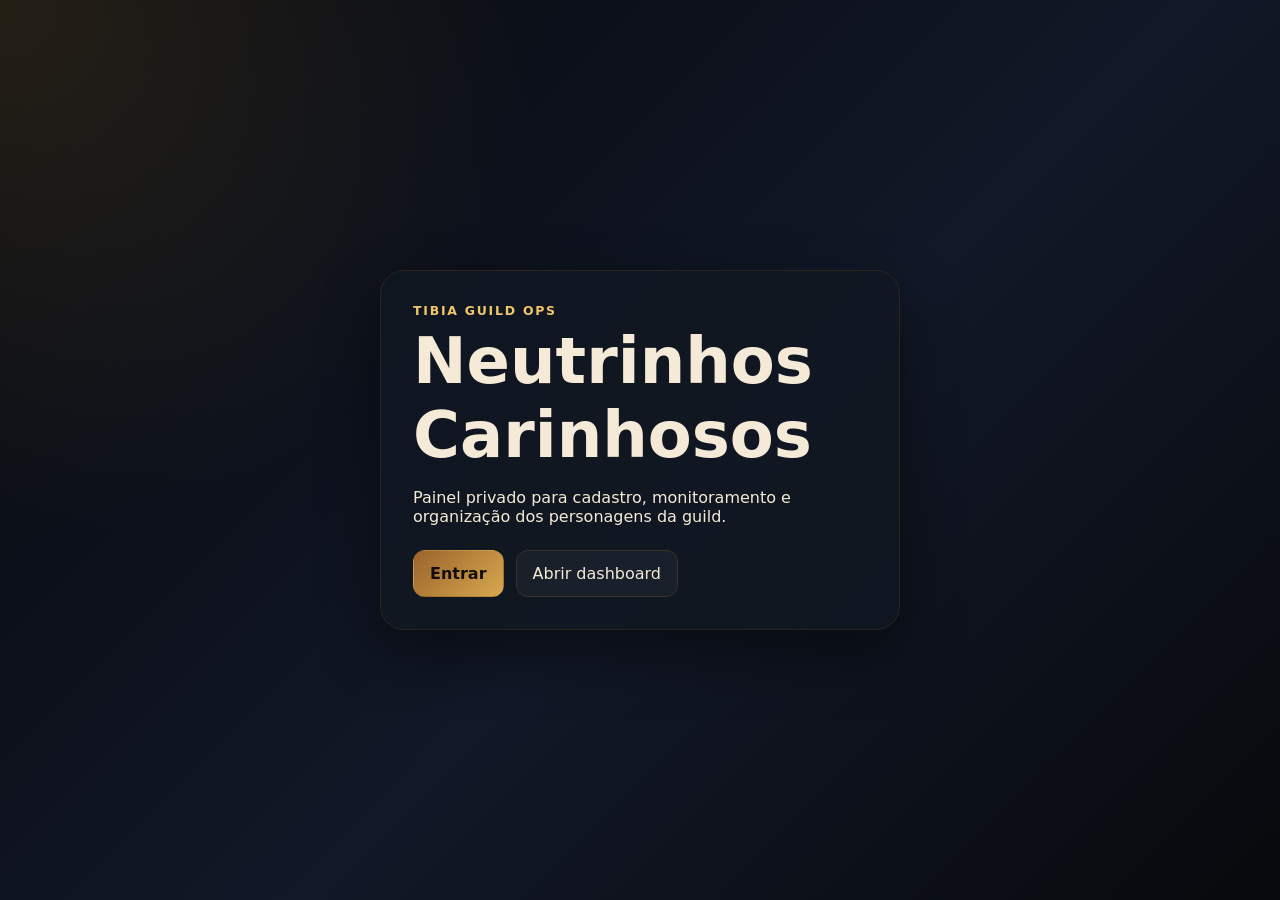
<file: public/index.html>
<!doctype html>
<html lang="pt-BR">
  <head>
    <meta charset="UTF-8" />
    <meta name="viewport" content="width=device-width, initial-scale=1.0" />
    <title>Neutrinhos Carinhosos</title>
    <link rel="stylesheet" href="../src/css/global.css" />
  </head>
  <body class="gate-page">
    <main class="gate-card">
      <p class="eyebrow">Tibia Guild Ops</p>
      <h1>Neutrinhos Carinhosos</h1>
      <p>Painel privado para cadastro, monitoramento e organização dos personagens da guild.</p>
      <div class="gate-actions">
        <a class="button primary" href="./login.html">Entrar</a>
        <a class="button ghost" href="./dashboard.html">Abrir dashboard</a>
      </div>
    </main>
  </body>
</html>
</file>
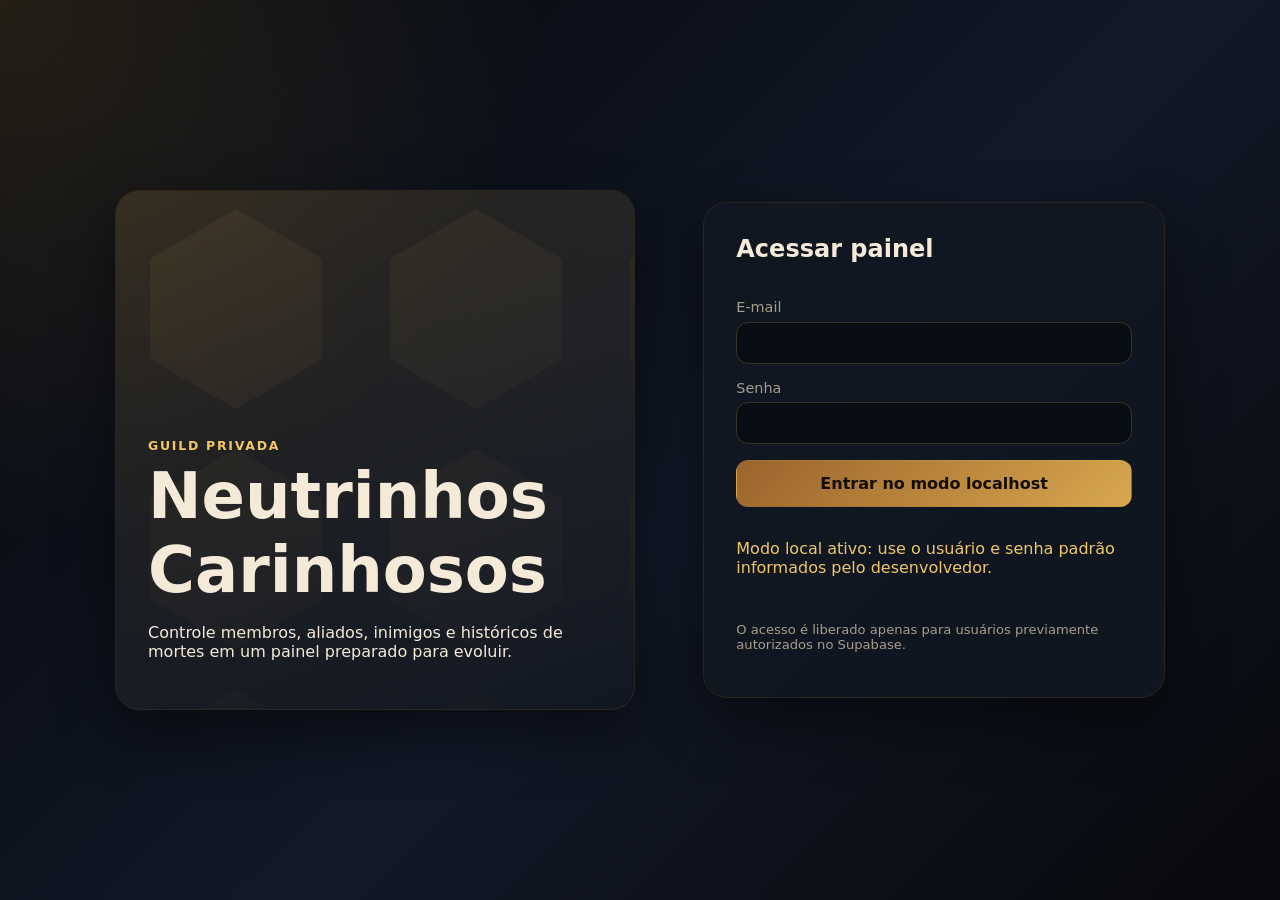
<file: public/character.html>
<!doctype html>
<html lang="pt-BR">
  <head>
    <meta charset="UTF-8" />
    <meta name="viewport" content="width=device-width, initial-scale=1.0" />
    <title>Personagem | Neutrinhos Carinhosos</title>
    <link rel="stylesheet" href="../src/css/global.css" />
    <link rel="stylesheet" href="../src/css/dashboard.css" />
  </head>
  <body>
    <div class="app-shell">
      <aside class="sidebar">
        <div class="guild-mark">NC</div>
        <h1>Neutrinhos<br />Carinhosos</h1>
        <nav>
          <a href="./dashboard.html#dashboard">Dashboard</a>
          <a href="./dashboard.html#characters">Personagens</a>
          <a href="./worlds.html" aria-current="page">Online por mundo</a>
          <a href="./notifications.html">Notificações</a>
          <a href="./dashboard.html#deaths">Mortes</a>
        </nav>
        <div class="sidebar-footer">
          <span id="user-role" class="badge badge-neutral">member</span>
          <button id="logout-button" class="button ghost full" type="button">Sair</button>
        </div>
      </aside>

      <main class="content">
        <header class="topbar">
          <div>
            <p class="eyebrow">Community Tibia style</p>
            <h2 id="character-page-title">Detalhes do personagem</h2>
          </div>
          <a class="button ghost" href="./worlds.html">Voltar aos mundos</a>
        </header>

        <section class="panel">
          <form id="character-lookup-form" class="world-search-form">
            <label>
              Nome do personagem
              <input id="character-lookup-name" name="character_name" placeholder="Ex.: Itzknust" required />
            </label>
            <button class="button primary" type="submit">Consultar personagem</button>
            <span id="character-source-status" class="badge badge-gold">aguardando consulta</span>
          </form>
        </section>

        <section class="community-sheet">
          <article class="community-box">
            <h3>Character Information</h3>
            <div id="character-info-table" class="community-table"><p class="muted">Carregando informações...</p></div>
          </article>

          <article class="community-box">
            <h3>Account Achievements</h3>
            <div id="character-achievements" class="community-table"><p class="muted">Carregando conquistas...</p></div>
          </article>

          <article class="community-box">
            <h3>Character Deaths (Last 30 Days)</h3>
            <div id="character-deaths" class="community-table"><p class="muted">Carregando mortes...</p></div>
          </article>

          <article class="community-box">
            <h3>Frags encontrados nas deathlists (últimos 30 dias)</h3>
            <div id="character-frag-scan" class="community-table"><p class="muted">Aguardando busca nas deathlists do mundo...</p></div>
          </article>
        </section>
      </main>
    </div>

    <script type="module" src="../src/js/characterProfile.js"></script>
  </body>
</html>
</file>
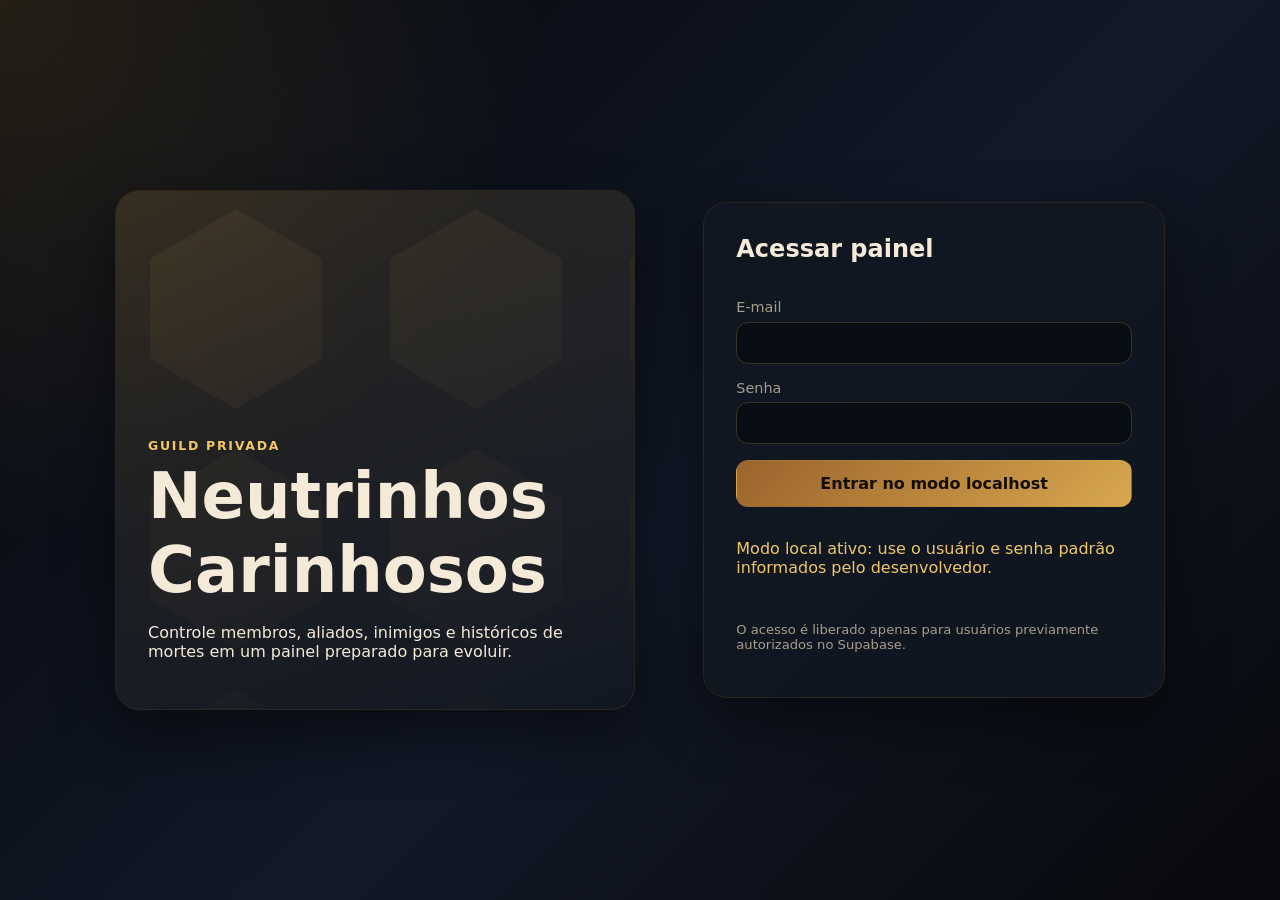
<file: public/dashboard.html>
<!doctype html>
<html lang="pt-BR">
  <head>
    <meta charset="UTF-8" />
    <meta name="viewport" content="width=device-width, initial-scale=1.0" />
    <title>Dashboard | Neutrinhos Carinhosos</title>
    <link rel="stylesheet" href="../src/css/global.css" />
    <link rel="stylesheet" href="../src/css/dashboard.css" />
  </head>
  <body>
    <div class="app-shell">
      <aside class="sidebar">
        <div class="guild-mark">NC</div>
        <h1>Neutrinhos<br />Carinhosos</h1>
        <nav>
          <a href="#dashboard">Dashboard</a>
          <a href="#characters">Personagens</a>
          <a href="./worlds.html">Online por mundo</a>
          <a href="./notifications.html">Notificações</a>
          <a href="#deaths">Mortes</a>
          <a href="#details">Detalhes</a>
        </nav>
        <div class="sidebar-footer">
          <span id="user-role" class="badge badge-neutral">member</span>
          <button id="logout-button" class="button ghost full" type="button">Sair</button>
        </div>
      </aside>

      <main class="content">
        <header class="topbar">
          <div>
            <p class="eyebrow">Painel privado</p>
            <h2>Gestão da guild Neutrinhos Carinhosos</h2>
          </div>
          <button id="new-character-button" class="button primary" type="button">Novo personagem</button>
        </header>

        <section id="dashboard" class="panel">
          <div class="section-heading">
            <h3>Resumo da guild</h3>
            <span id="sync-status" class="muted small">Dados carregados do Supabase</span>
          </div>
          <div class="stat-grid">
            <article class="stat-card"><span>Total</span><strong id="total-characters">0</strong><small>personagens cadastrados</small></article>
            <article class="stat-card"><span>Ativos</span><strong id="active-characters">0</strong><small>membros/leaders/vice leaders</small></article>
            <article class="stat-card"><span>Inimigos</span><strong id="enemy-characters">0</strong><small>enemy, hunted ou blacklist</small></article>
            <article class="stat-card"><span>Última morte</span><strong id="last-death">—</strong><small>registrada manualmente</small></article>
          </div>
          <div class="dashboard-grid">
            <article class="panel subpanel"><h4>Por vocação</h4><div id="vocation-summary" class="pill-list"></div></article>
            <article class="panel subpanel"><h4>Por status</h4><div id="status-summary" class="pill-list"></div></article>
            <article class="panel subpanel"><h4>Últimos adicionados</h4><ul id="recent-characters" class="compact-list"></ul></article>
            <article class="panel subpanel"><h4>Últimas mortes</h4><ul id="recent-deaths" class="compact-list"></ul></article>
          </div>
        </section>

        <section id="characters" class="panel">
          <div class="section-heading">
            <h3>Personagens</h3>
            <div class="filters">
              <input id="filter-name" type="search" placeholder="Buscar por nome" />
              <select id="filter-vocation"><option value="">Todas vocações</option></select>
              <select id="filter-status"><option value="">Todos status</option></select>
            </div>
          </div>
          <div class="table-wrap">
            <table>
              <thead><tr><th>Nome</th><th>Level</th><th>Vocação</th><th>Mundo</th><th>Status</th><th>Tags</th><th>Ações</th></tr></thead>
              <tbody id="characters-table"></tbody>
            </table>
          </div>
        </section>

        <section id="details" class="panel character-details hidden">
          <div class="section-heading"><h3>Detalhes do personagem</h3><button id="close-details" class="button ghost" type="button">Fechar</button></div>
          <div id="character-details-content" class="details-grid"></div>
        </section>

        <section id="deaths" class="panel">
          <div class="section-heading"><h3>Registrar morte manual</h3><span class="muted small">Preparado para futura importação via TibiaData API</span></div>
          <form id="death-form" class="form-grid">
            <label>Personagem<select id="death-character-id" name="character_id"></select></label>
            <label>Nome<input id="death-character-name" name="character_name" required /></label>
            <label>Data/hora<input id="death-time" name="death_time" type="datetime-local" required /></label>
            <label>Level<input id="death-level" name="level" type="number" min="1" /></label>
            <label class="wide">Morto por<input id="death-killed-by" name="killed_by" /></label>
            <label>Fonte<input id="death-source" name="source" value="manual" /></label>
            <label class="checkbox"><input id="death-is-pvp" name="is_pvp" type="checkbox" /> PvP</label>
            <button class="button primary" type="submit">Salvar morte</button>
          </form>
        </section>
      </main>
    </div>

    <dialog id="character-modal" class="modal-card">
      <form id="character-form" method="dialog" class="form-grid">
        <input id="character-id" name="id" type="hidden" />
        <div class="wide modal-header"><h3 id="character-form-title">Novo personagem</h3><button class="icon-button" type="button" data-close-modal>×</button></div>
        <label>Nome<input id="character-name" name="character_name" required /></label>
        <label>Level<input id="character-level" name="level" type="number" min="1" /></label>
        <label>Vocação<select id="character-vocation" name="vocation"></select></label>
        <label>Mundo<input id="character-world" name="world" value="Quelibra" /></label>
        <label>Rank na guild<input id="character-guild-rank" name="guild_rank" /></label>
        <label>Status<select id="character-status" name="status"></select></label>
        <label>Owner<input id="character-owner" name="owner_name" /></label>
        <label>Discord<input id="character-discord" name="discord_name" /></label>
        <label>Último online<input id="character-last-seen" name="last_seen_online" type="datetime-local" /></label>
        <label class="checkbox"><input id="character-main" name="main_character" type="checkbox" /> Main character</label>
        <fieldset class="wide tag-fieldset"><legend>Tags internas</legend><div id="tag-options" class="tag-options"></div></fieldset>
        <label class="wide">Notas<textarea id="character-notes" name="notes" rows="4"></textarea></label>
        <div class="wide form-actions"><button class="button ghost" type="button" data-close-modal>Cancelar</button><button class="button primary" type="submit">Salvar</button></div>
      </form>
    </dialog>

    <script type="module" src="../src/js/dashboard.js"></script>
  </body>
</html>
</file>
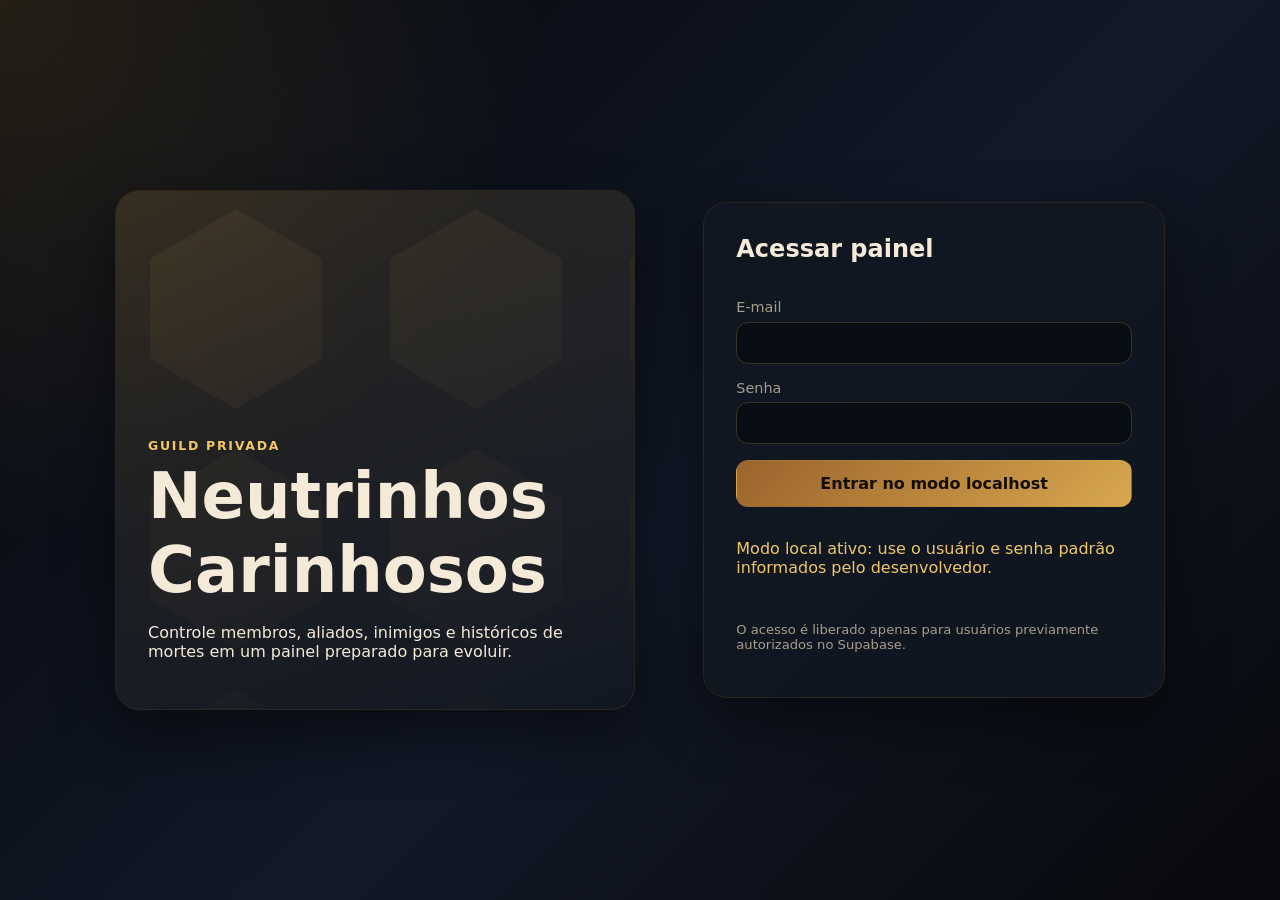
<file: public/login.html>
<!doctype html>
<html lang="pt-BR">
  <head>
    <meta charset="UTF-8" />
    <meta name="viewport" content="width=device-width, initial-scale=1.0" />
    <title>Login | Neutrinhos Carinhosos</title>
    <link rel="stylesheet" href="../src/css/global.css" />
  </head>
  <body class="login-page">
    <main class="auth-shell">
      <section class="auth-brand">
        <p class="eyebrow">Guild privada</p>
        <h1>Neutrinhos Carinhosos</h1>
        <p>Controle membros, aliados, inimigos e históricos de mortes em um painel preparado para evoluir.</p>
      </section>

      <form id="login-form" class="auth-card">
        <h2>Acessar painel</h2>
        <label>
          E-mail
          <input id="email" name="email" type="email" autocomplete="email" required />
        </label>
        <label>
          Senha
          <input id="password" name="password" type="password" autocomplete="current-password" required />
        </label>
        <button class="button primary full" type="submit">Entrar com Supabase</button>
        <p id="auth-message" class="form-message" role="status"></p>
        <p class="muted small">O acesso é liberado apenas para usuários previamente autorizados no Supabase.</p>
      </form>
    </main>
    <script type="module" src="../src/js/auth.js"></script>
  </body>
</html>
</file>
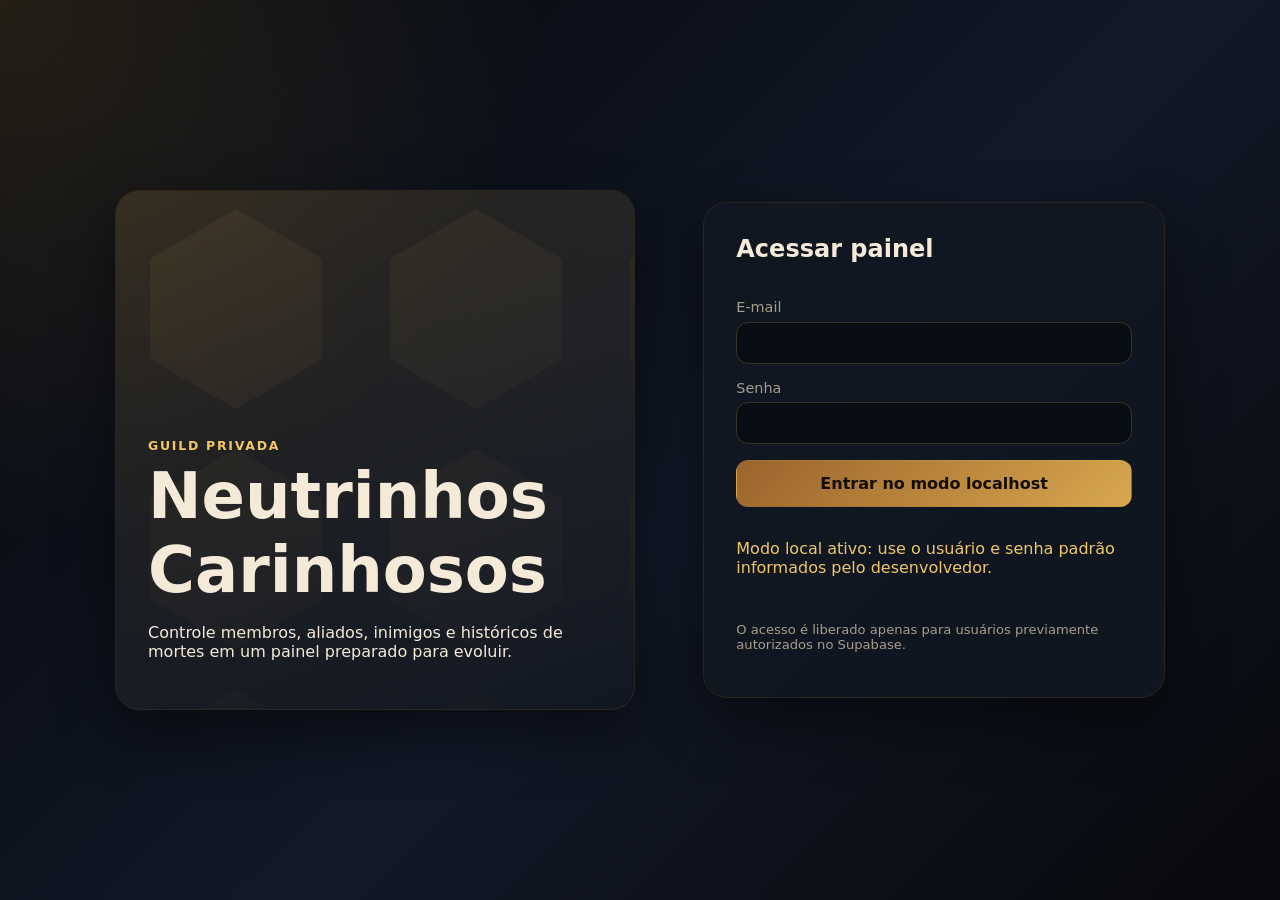
<file: public/notifications.html>
<!doctype html>
<html lang="pt-BR">
  <head>
    <meta charset="UTF-8" />
    <meta name="viewport" content="width=device-width, initial-scale=1.0" />
    <title>Notificações | Neutrinhos Carinhosos</title>
    <link rel="stylesheet" href="../src/css/global.css" />
    <link rel="stylesheet" href="../src/css/dashboard.css" />
  </head>
  <body>
    <div id="toast-stack" class="toast-stack" aria-live="polite"></div>
    <div class="app-shell">
      <aside class="sidebar">
        <div class="guild-mark">NC</div>
        <h1>Neutrinhos<br />Carinhosos</h1>
        <nav>
          <a href="./dashboard.html#dashboard">Dashboard</a>
          <a href="./dashboard.html#characters">Personagens</a>
          <a href="./worlds.html">Online por mundo</a>
          <a href="./notifications.html" aria-current="page">Notificações</a>
          <a href="./dashboard.html#deaths">Mortes</a>
        </nav>
        <div class="sidebar-footer">
          <span id="user-role" class="badge badge-neutral">member</span>
          <button id="logout-button" class="button ghost full" type="button">Sair</button>
        </div>
      </aside>

      <main class="content">
        <header class="topbar">
          <div>
            <p class="eyebrow">Alertas em tempo real</p>
            <h2>Notificações de login, mortes e possíveis makers</h2>
          </div>
          <button id="notification-permission-button" class="button primary" type="button">Ativar pop-ups</button>
        </header>

        <section class="panel">
          <div class="section-heading">
            <div>
              <h3>Adicionar char monitorado</h3>
              <p class="muted small">A página consulta TibiaData em intervalos enquanto estiver aberta. Os alertas ficam salvos no navegador.</p>
            </div>
            <span id="monitor-status" class="badge badge-gold">monitor parado</span>
          </div>
          <form id="watch-form" class="world-search-form">
            <label>Char<input id="watch-character-name" name="character_name" placeholder="Ex.: Itzknust" required /></label>
            <label>Mundo<input id="watch-world-name" name="world_name" placeholder="Ex.: Antica" value="Antica" required /></label>
            <button class="button primary" type="submit">Adicionar alerta</button>
          </form>
        </section>

        <section class="panel">
          <div class="section-heading">
            <h3>Chares em alerta</h3>
            <div class="row-actions">
              <button id="scan-now-button" class="button ghost" type="button">Escanear agora</button>
              <button id="clear-events-button" class="button ghost" type="button">Limpar eventos</button>
            </div>
          </div>
          <div class="table-wrap">
            <table>
              <thead><tr><th>Char</th><th>Mundo</th><th>Status</th><th>Última morte</th><th>Último scan</th><th>Ações</th></tr></thead>
              <tbody id="watchlist-table"><tr><td colspan="6" class="muted">Nenhum char monitorado.</td></tr></tbody>
            </table>
          </div>
        </section>

        <section class="panel">
          <div class="section-heading">
            <h3>Eventos recentes</h3>
            <span class="muted small">Pop-ups de login/morte também aparecem aqui.</span>
          </div>
          <ul id="notification-events" class="compact-list notification-events"></ul>
        </section>

        <section class="panel tibiaspy-panel">
          <div class="section-heading">
            <div>
              <h3>Radar de possíveis chars da mesma conta</h3>
              <p class="muted small">Heurística inspirada no TibiaSpy: aumenta probabilidade quando outro char aparece online logo após o char observado sair.</p>
            </div>
            <span id="candidate-count" class="badge badge-neutral">0 candidatos</span>
          </div>
          <div class="table-wrap">
            <table>
              <thead><tr><th>#</th><th>Score</th><th>Prob.</th><th>Nome</th><th>Motivo</th><th>Exportar</th></tr></thead>
              <tbody id="candidates-table"><tr><td colspan="6" class="muted">Adicione um char e deixe o monitor rodar para gerar probabilidades.</td></tr></tbody>
            </table>
          </div>
        </section>
      </main>
    </div>

    <script type="module" src="../src/js/notifications.js"></script>
  </body>
</html>
</file>
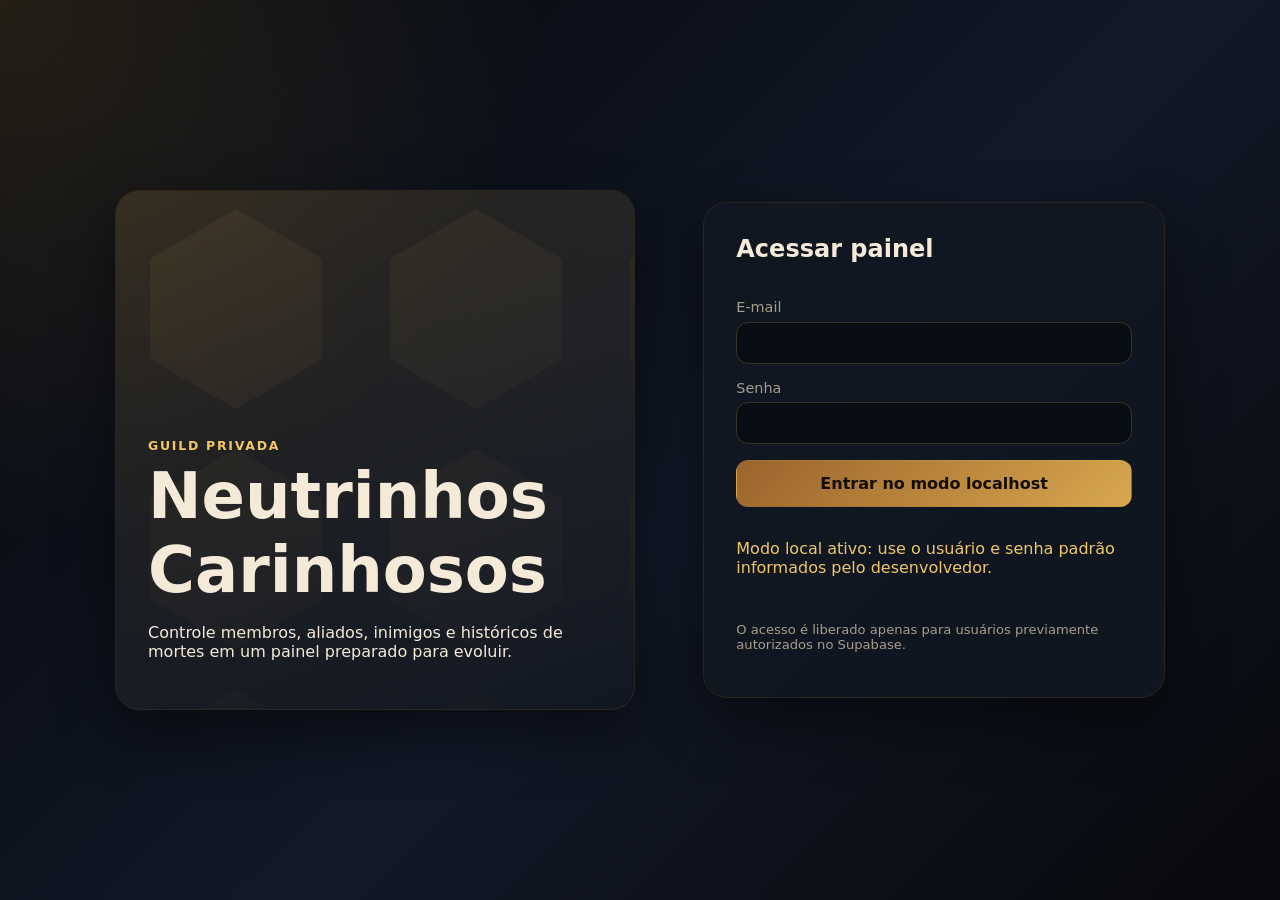
<file: public/worlds.html>
<!doctype html>
<html lang="pt-BR">
  <head>
    <meta charset="UTF-8" />
    <meta name="viewport" content="width=device-width, initial-scale=1.0" />
    <title>Players online | Neutrinhos Carinhosos</title>
    <link rel="stylesheet" href="../src/css/global.css" />
    <link rel="stylesheet" href="../src/css/dashboard.css" />
  </head>
  <body>
    <div class="app-shell">
      <aside class="sidebar">
        <div class="guild-mark">NC</div>
        <h1>Neutrinhos<br />Carinhosos</h1>
        <nav>
          <a href="./dashboard.html#dashboard">Dashboard</a>
          <a href="./dashboard.html#characters">Personagens</a>
          <a href="./worlds.html" aria-current="page">Online por mundo</a>
          <a href="./notifications.html">Notificações</a>
          <a href="./dashboard.html#deaths">Mortes</a>
        </nav>
        <div class="sidebar-footer">
          <span id="user-role" class="badge badge-neutral">member</span>
          <button id="logout-button" class="button ghost full" type="button">Sair</button>
        </div>
      </aside>

      <main class="content">
        <header class="topbar">
          <div>
            <p class="eyebrow">TibiaData API</p>
            <h2>Players online por mundo</h2>
          </div>
          <a class="button ghost" href="./dashboard.html">Voltar ao dashboard</a>
        </header>

        <section class="panel">
          <div class="section-heading">
            <div>
              <h3>Consultar mundo</h3>
              <p class="muted small">Busca em tempo real na TibiaData API v4. A lista pode variar conforme o cache público da API.</p>
            </div>
            <span id="world-source-status" class="badge badge-gold">aguardando consulta</span>
          </div>

          <form id="world-search-form" class="world-search-form">
            <label>
              Mundo
              <input id="world-name" name="world_name" list="world-suggestions" placeholder="Ex.: Quelibra, Belobra, Antica" value="Quelibra" required />
              <datalist id="world-suggestions">
                <option value="Quelibra"></option>
                <option value="Belobra"></option>
                <option value="Gentebra"></option>
                <option value="Inabra"></option>
                <option value="Antica"></option>
                <option value="Secura"></option>
              </datalist>
            </label>
            <button class="button primary" type="submit">Buscar online</button>
            <button id="refresh-world-button" class="button ghost" type="button">Atualizar</button>
          </form>
        </section>

        <section class="panel">
          <div class="stat-grid world-stat-grid">
            <article class="stat-card"><span>Mundo</span><strong id="world-display-name">—</strong><small id="world-status">status não carregado</small></article>
            <article class="stat-card"><span>Online</span><strong id="world-online-count">0</strong><small>players no momento</small></article>
            <article class="stat-card"><span>Localização</span><strong id="world-location">—</strong><small id="world-pvp-type">tipo PvP</small></article>
            <article class="stat-card"><span>Última consulta</span><strong id="world-last-fetch">—</strong><small>TibiaData API</small></article>
          </div>
        </section>

        <section class="panel">
          <div class="section-heading">
            <h3>Lista de players online</h3>
            <div class="filters world-filters">
              <input id="online-filter-name" type="search" placeholder="Filtrar por nome" />
              <select id="online-filter-vocation"><option value="">Todas vocações</option></select>
            </div>
          </div>
          <div class="table-wrap">
            <table>
              <thead><tr><th>Nome</th><th>Level</th><th>Vocação</th><th>Visualizar</th></tr></thead>
              <tbody id="online-players-table"><tr><td colspan="4" class="muted">Faça uma consulta para listar os players online.</td></tr></tbody>
            </table>
          </div>
        </section>
      </main>
    </div>

    <script type="module" src="../src/js/worlds.js"></script>
  </body>
</html>
</file>
<file: src/css/global.css>
:root {
  --bg: #07090d;
  --panel: #111722;
  --panel-soft: #182130;
  --text: #f4ead7;
  --muted: #a89d8b;
  --border: #2d241b;
  --gold: #d7a84f;
  --gold-strong: #f0c66a;
  --red: #d45c4a;
  --green: #69b36d;
  --blue: #5f8fd8;
  --purple: #9e75d6;
  --shadow: 0 24px 60px rgba(0, 0, 0, 0.45);
  color-scheme: dark;
  font-family: Inter, ui-sans-serif, system-ui, -apple-system, BlinkMacSystemFont, "Segoe UI", sans-serif;
}

* { box-sizing: border-box; }

body {
  margin: 0;
  min-height: 100vh;
  background:
    radial-gradient(circle at top left, rgba(215, 168, 79, 0.15), transparent 34rem),
    linear-gradient(135deg, #05070b 0%, #111827 55%, #08090c 100%);
  color: var(--text);
}

a { color: inherit; text-decoration: none; }

input, select, textarea, button {
  font: inherit;
}

input, select, textarea {
  width: 100%;
  border: 1px solid #3c3327;
  border-radius: 12px;
  background: #090d14;
  color: var(--text);
  padding: 0.75rem 0.9rem;
  outline: none;
}

input:focus, select:focus, textarea:focus {
  border-color: var(--gold);
  box-shadow: 0 0 0 3px rgba(215, 168, 79, 0.14);
}

label {
  display: grid;
  gap: 0.4rem;
  color: var(--muted);
  font-size: 0.9rem;
}

.button {
  display: inline-flex;
  align-items: center;
  justify-content: center;
  gap: 0.5rem;
  border: 1px solid transparent;
  border-radius: 12px;
  padding: 0.8rem 1rem;
  color: var(--text);
  cursor: pointer;
  transition: transform 0.18s ease, border-color 0.18s ease, background 0.18s ease;
}

.button:hover { transform: translateY(-1px); }
.button.primary { background: linear-gradient(135deg, #9a642b, var(--gold)); color: #130d08; font-weight: 800; }
.button.ghost { background: rgba(255, 255, 255, 0.04); border-color: #3c3327; }
.button.full { width: 100%; }

.eyebrow {
  margin: 0 0 0.35rem;
  color: var(--gold-strong);
  font-size: 0.78rem;
  font-weight: 800;
  letter-spacing: 0.14em;
  text-transform: uppercase;
}

.muted { color: var(--muted); }
.small { font-size: 0.82rem; }
.hidden { display: none !important; }

.gate-page, .login-page {
  display: grid;
  place-items: center;
  padding: 2rem;
}

.gate-card, .auth-card, .auth-brand {
  width: min(100%, 520px);
  border: 1px solid var(--border);
  border-radius: 24px;
  background: rgba(17, 23, 34, 0.88);
  box-shadow: var(--shadow);
  padding: 2rem;
}

.gate-card h1, .auth-brand h1 { margin: 0; font-size: clamp(2rem, 5vw, 4rem); }
.gate-actions { display: flex; flex-wrap: wrap; gap: 0.75rem; margin-top: 1.5rem; }

.auth-shell {
  display: grid;
  grid-template-columns: 1.1fr 0.9fr;
  gap: 1.5rem;
  width: min(100%, 1050px);
  align-items: stretch;
}

.auth-brand {
  display: flex;
  flex-direction: column;
  justify-content: flex-end;
  min-height: 520px;
  background: linear-gradient(160deg, rgba(215, 168, 79, 0.15), rgba(17, 23, 34, 0.92)), url("data:image/svg+xml,%3Csvg xmlns='http://www.w3.org/2000/svg' width='240' height='240' viewBox='0 0 240 240'%3E%3Cpath fill='%23d7a84f' fill-opacity='.08' d='M120 18l86 50v100l-86 50-86-50V68z'/%3E%3C/svg%3E");
}

.auth-card { align-self: center; }
.auth-card h2 { margin-top: 0; }
.auth-card form, .auth-card { display: grid; gap: 1rem; }
.form-message { min-height: 1.2rem; color: var(--gold-strong); }

.badge {
  display: inline-flex;
  align-items: center;
  width: fit-content;
  border-radius: 999px;
  padding: 0.28rem 0.62rem;
  background: rgba(255, 255, 255, 0.08);
  color: var(--text);
  font-size: 0.75rem;
  font-weight: 800;
  text-transform: uppercase;
}
.badge-neutral { border: 1px solid #6a6257; }
.badge-green { background: rgba(105, 179, 109, 0.18); color: #b8f2bc; }
.badge-red { background: rgba(212, 92, 74, 0.18); color: #ffb5aa; }
.badge-blue { background: rgba(95, 143, 216, 0.18); color: #b9d3ff; }
.badge-purple { background: rgba(158, 117, 214, 0.18); color: #dbc5ff; }
.badge-gold { background: rgba(215, 168, 79, 0.2); color: #ffe2a1; }

@media (max-width: 820px) {
  .auth-shell { grid-template-columns: 1fr; }
  .auth-brand { min-height: auto; }
}
</file>
<file: src/css/dashboard.css>
.app-shell { display: grid; grid-template-columns: 280px 1fr; min-height: 100vh; }

.sidebar {
  position: sticky;
  top: 0;
  height: 100vh;
  display: flex;
  flex-direction: column;
  gap: 1.5rem;
  border-right: 1px solid var(--border);
  background: rgba(8, 11, 16, 0.92);
  padding: 1.5rem;
}

.guild-mark {
  display: grid;
  place-items: center;
  width: 64px;
  height: 64px;
  border: 2px solid var(--gold);
  border-radius: 18px;
  background: #1d1510;
  color: var(--gold-strong);
  font-weight: 900;
  box-shadow: inset 0 0 24px rgba(215, 168, 79, 0.12);
}

.sidebar h1 { margin: 0; line-height: 1.05; }
.sidebar nav { display: grid; gap: 0.5rem; }
.sidebar nav a { border-radius: 12px; color: var(--muted); padding: 0.78rem; }
.sidebar nav a:hover { background: rgba(215, 168, 79, 0.08); color: var(--text); }
.sidebar-footer { margin-top: auto; display: grid; gap: 0.75rem; }

.content { width: min(100%, 1280px); margin: 0 auto; padding: 1.5rem; }
.topbar { display: flex; justify-content: space-between; gap: 1rem; align-items: center; margin-bottom: 1.5rem; }
.topbar h2 { margin: 0; font-size: clamp(1.5rem, 4vw, 2.4rem); }

.panel {
  border: 1px solid var(--border);
  border-radius: 22px;
  background: rgba(17, 23, 34, 0.84);
  box-shadow: var(--shadow);
  padding: 1.2rem;
  margin-bottom: 1.2rem;
}

.subpanel { margin: 0; box-shadow: none; background: rgba(255,255,255,0.025); }
.section-heading { display: flex; align-items: center; justify-content: space-between; gap: 1rem; margin-bottom: 1rem; }
.section-heading h3, .subpanel h4 { margin: 0; }

.stat-grid { display: grid; grid-template-columns: repeat(4, minmax(0, 1fr)); gap: 1rem; }
.stat-card { border: 1px solid #3c3327; border-radius: 18px; background: linear-gradient(160deg, rgba(215,168,79,0.12), rgba(255,255,255,0.03)); padding: 1rem; }
.stat-card span, .stat-card small { color: var(--muted); }
.stat-card strong { display: block; margin: 0.35rem 0; font-size: 2rem; }
.dashboard-grid { display: grid; grid-template-columns: repeat(2, minmax(0, 1fr)); gap: 1rem; margin-top: 1rem; }

.pill-list { display: flex; flex-wrap: wrap; gap: 0.55rem; margin-top: 0.85rem; }
.compact-list { display: grid; gap: 0.65rem; margin: 0.85rem 0 0; padding: 0; list-style: none; }
.compact-list li { display: flex; justify-content: space-between; gap: 1rem; border-bottom: 1px solid rgba(255,255,255,0.07); padding-bottom: 0.55rem; }

.filters { display: grid; grid-template-columns: minmax(180px, 1fr) 180px 180px; gap: 0.7rem; }
.table-wrap { overflow-x: auto; }
table { width: 100%; border-collapse: collapse; min-width: 860px; }
th, td { border-bottom: 1px solid rgba(255,255,255,0.08); padding: 0.85rem; text-align: left; vertical-align: middle; }
th { color: var(--gold-strong); font-size: 0.78rem; letter-spacing: 0.08em; text-transform: uppercase; }
td .row-actions { display: flex; flex-wrap: wrap; gap: 0.4rem; }
.icon-button, .mini-button { border: 1px solid #3c3327; border-radius: 10px; background: rgba(255,255,255,0.04); color: var(--text); cursor: pointer; padding: 0.45rem 0.65rem; }
.icon-button { font-size: 1.2rem; line-height: 1; }

.form-grid { display: grid; grid-template-columns: repeat(2, minmax(0, 1fr)); gap: 1rem; }
.wide { grid-column: 1 / -1; }
.checkbox { display: flex; flex-direction: row; align-items: center; gap: 0.55rem; }
.checkbox input { width: auto; }
.form-actions, .modal-header { display: flex; justify-content: space-between; align-items: center; gap: 1rem; }
.modal-card { width: min(920px, calc(100% - 2rem)); border: 1px solid var(--border); border-radius: 24px; background: var(--panel); color: var(--text); padding: 1.3rem; }
.modal-card::backdrop { background: rgba(0, 0, 0, 0.72); backdrop-filter: blur(4px); }
.tag-fieldset { border: 1px solid #3c3327; border-radius: 14px; padding: 1rem; }
.tag-options { display: flex; flex-wrap: wrap; gap: 0.6rem; }
.details-grid { display: grid; grid-template-columns: repeat(3, minmax(0, 1fr)); gap: 1rem; }
.detail-card { border: 1px solid #3c3327; border-radius: 14px; background: rgba(255,255,255,0.035); padding: 1rem; }
.detail-card span { display: block; color: var(--muted); font-size: 0.78rem; text-transform: uppercase; }
.detail-card strong { display: block; margin-top: 0.35rem; word-break: break-word; }

@media (max-width: 980px) {
  .app-shell { grid-template-columns: 1fr; }
  .sidebar { position: static; height: auto; }
  .stat-grid, .dashboard-grid, .details-grid { grid-template-columns: 1fr; }
  .topbar, .section-heading { align-items: stretch; flex-direction: column; }
  .filters, .form-grid { grid-template-columns: 1fr; }
}

.sidebar nav a[aria-current="page"] {
  background: rgba(215, 168, 79, 0.14);
  color: var(--gold-strong);
}

.world-search-form {
  display: grid;
  grid-template-columns: minmax(240px, 1fr) auto auto;
  gap: 0.75rem;
  align-items: end;
}

.world-stat-grid .stat-card strong {
  font-size: clamp(1.35rem, 3vw, 2rem);
}

.world-filters {
  grid-template-columns: minmax(180px, 1fr) 220px;
}

@media (max-width: 980px) {
  .world-search-form,
  .world-filters {
    grid-template-columns: 1fr;
  }
}

.community-sheet {
  display: grid;
  gap: 1.4rem;
  border: 2px solid #1e293b;
  background: #e8d8bc;
  color: #3b1c04;
  padding: 0.75rem;
  box-shadow: var(--shadow);
}

.community-box {
  border: 2px solid #1b2738;
  background: #f3e4c8;
  padding: 0.35rem;
}

.community-box h3 {
  margin: 0;
  border: 1px solid #020617;
  background: #4b382d;
  color: #fff8e6;
  font-family: Georgia, 'Times New Roman', serif;
  font-size: 1rem;
  padding: 0.35rem 0.75rem;
  text-shadow: 1px 1px 0 #000;
}

.community-table {
  border: 1px solid #9f855e;
  margin-top: 0.45rem;
  background: #ead7b7;
}

.community-table p {
  margin: 0;
  padding: 0.65rem;
}

.community-info-table {
  min-width: 0;
  width: 100%;
  border-collapse: collapse;
  color: #3b1c04;
  font-family: Georgia, 'Times New Roman', serif;
}

.community-info-table th,
.community-info-table td {
  border-bottom: 1px solid rgba(121, 85, 45, 0.28);
  padding: 0.36rem 0.55rem;
  color: #3b1c04;
}

.community-info-table th {
  width: 190px;
  background: rgba(124, 91, 49, 0.24);
  color: #3b1c04;
  font-size: 0.95rem;
  letter-spacing: normal;
  text-transform: none;
}

.community-info-table tr:nth-child(even) td,
.community-info-table tr:nth-child(even) th {
  background: rgba(124, 91, 49, 0.14);
}

.community-list {
  margin: 0;
  padding: 0.65rem 1.4rem;
}

.community-assist,
.link-like {
  color: #0057a8;
  font-weight: 800;
}

@media (max-width: 720px) {
  .community-sheet {
    padding: 0.45rem;
  }

  .community-info-table th,
  .community-info-table td {
    display: block;
    width: 100%;
  }
}

.toast-stack {
  position: fixed;
  right: 1rem;
  top: 1rem;
  z-index: 20;
  display: grid;
  gap: 0.75rem;
  width: min(360px, calc(100vw - 2rem));
}

.toast-card {
  border: 1px solid #3c3327;
  border-left: 4px solid var(--gold);
  border-radius: 14px;
  background: rgba(17, 23, 34, 0.96);
  box-shadow: var(--shadow);
  padding: 0.85rem 1rem;
  animation: toast-in 0.2s ease-out;
}

.toast-card strong,
.toast-card span {
  display: block;
}

.toast-card span {
  color: var(--muted);
  margin-top: 0.2rem;
}

.toast-login { border-left-color: var(--green); }
.toast-death { border-left-color: var(--red); }
.toast-error { border-left-color: var(--gold); }

.notification-events li {
  align-items: flex-start;
}

.tibiaspy-panel {
  background:
    linear-gradient(180deg, rgba(8, 11, 16, 0.72), rgba(8, 11, 16, 0.92)),
    radial-gradient(circle at top, rgba(95, 143, 216, 0.2), transparent 34rem);
}

.score-meter {
  display: inline-flex;
  width: 88px;
  height: 12px;
  overflow: hidden;
  border-radius: 999px;
  background: linear-gradient(90deg, #ef4444, #facc15, #39ff14);
  vertical-align: middle;
}

.score-meter span {
  display: block;
  height: 100%;
  background: rgba(255, 255, 255, 0.34);
  border-right: 2px solid #020617;
}

@keyframes toast-in {
  from { opacity: 0; transform: translateY(-8px); }
  to { opacity: 1; transform: translateY(0); }
}

.deathlist-scan-summary {
  display: flex;
  flex-wrap: wrap;
  gap: 0.5rem;
  padding: 0.65rem;
}

.deathlist-scan-summary span {
  border: 1px solid rgba(121, 85, 45, 0.38);
  border-radius: 999px;
  background: rgba(124, 91, 49, 0.14);
  color: #3b1c04;
  font-weight: 800;
  padding: 0.25rem 0.55rem;
}
</file>
